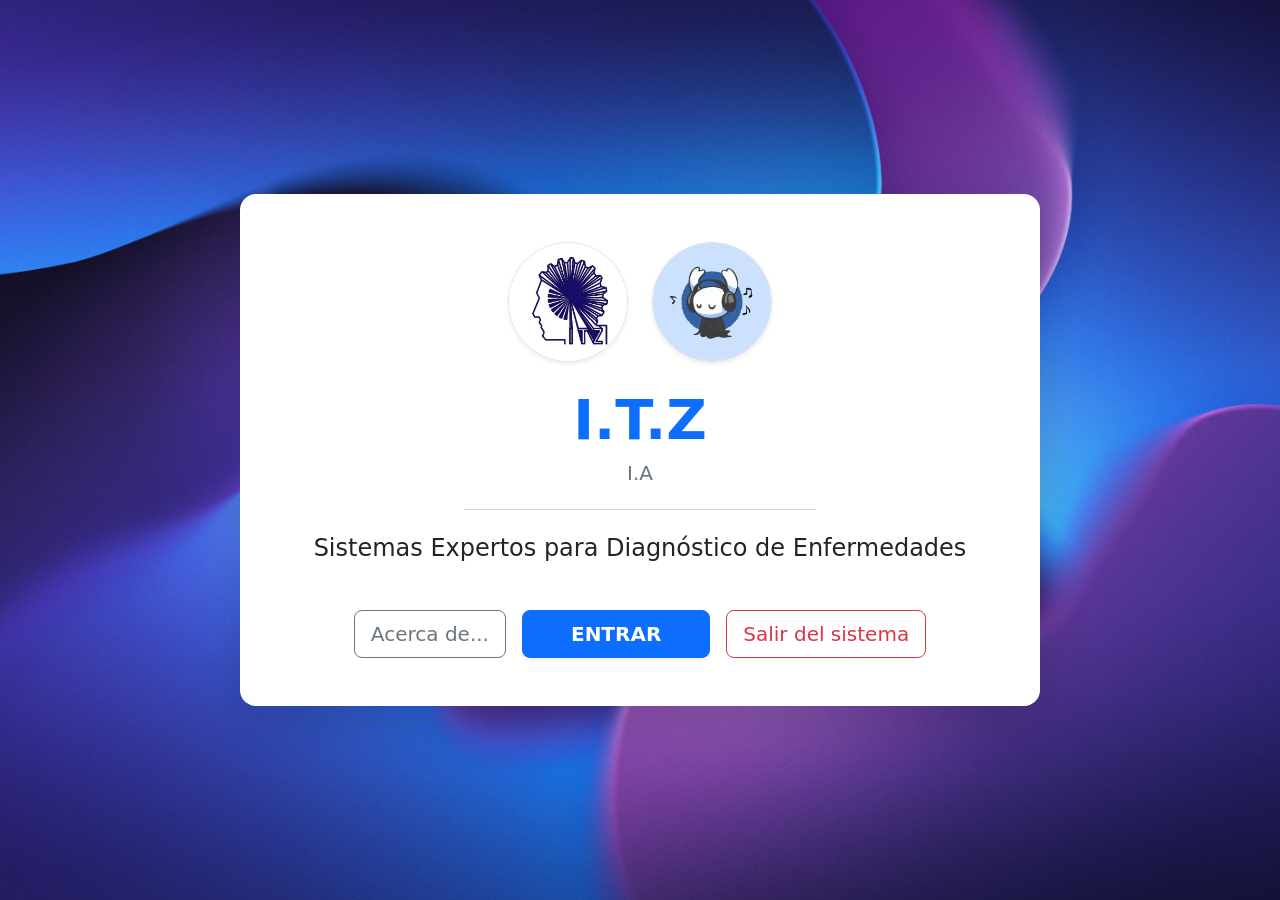
<file: index.html>
<!DOCTYPE html>
<html lang="es">
<head>
    <meta charset="UTF-8">
    <meta name="viewport" content="width=device-width, initial-scale=1.0">
    <title>Sistemas Expertos - I.T.Z</title>
    <link rel="icon" type="image/svg+xml" href="img/iconnnn.jpg" />
    <link href="https://cdn.jsdelivr.net/npm/bootstrap@5.3.3/dist/css/bootstrap.min.css" rel="stylesheet">
    <link rel="stylesheet" href="css/style.css">
</head>
<body class="bg-light d-flex align-items-center min-vh-100 py-5">

    <div class="container text-center bg-white p-5 rounded-4 shadow-lg" style="max-width: 800px;">
        
        <div class="d-flex justify-content-center gap-4 mb-4">
            <img src="img/logo.jpeg" alt="Logo I.T.Z" class="img-fluid rounded-circle shadow-sm border" style="width: 120px; height: 120px; object-fit: cover;">
            <img src="img/iconnnn.jpg" alt="Logo T.A" class="img-fluid rounded-circle shadow-sm border" style="width: 120px; height: 120px; object-fit: cover;">
        </div>

        <h1 class="display-4 fw-bold text-primary mb-2">I.T.Z</h1>
        <h2 class="h5 text-secondary mb-4 text-uppercase tracking-wide">I.A</h2>
        
        <hr class="w-50 mx-auto mb-4 text-muted">

        <h3 class="fs-4 fw-normal text-dark mb-5">Sistemas Expertos para Diagnóstico de Enfermedades</h3>

        <nav class="d-flex flex-column flex-md-row justify-content-center gap-3">
            <a href="acercDe.html" class="btn btn-outline-secondary btn-lg">Acerca de...</a>
            
            <a href="menuPrincipal.html" class="btn btn-primary btn-lg px-5 shadow-sm fw-bold">ENTRAR</a>
            
           <button onclick="window.location.href='https://google.com';" class="btn btn-outline-danger btn-lg">Salir del sistema</button>
        </nav>
    </div>

    <script src="https://cdn.jsdelivr.net/npm/bootstrap@5.3.3/dist/js/bootstrap.bundle.min.js"></script>
</body>
</html>
</file>
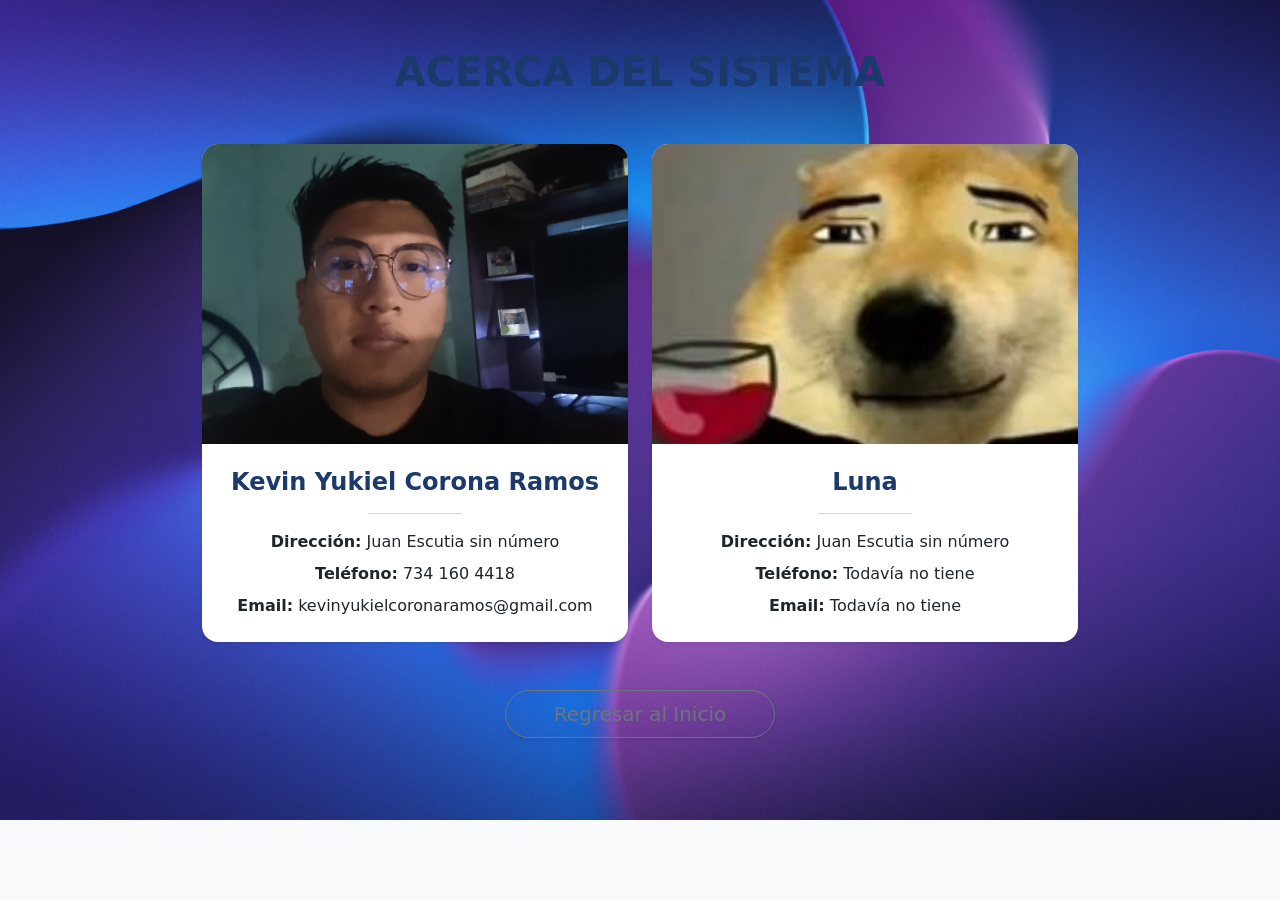
<file: acercDe.html>
<!DOCTYPE html>
<html lang="es">
<head>
    <meta charset="UTF-8">
    <meta name="viewport" content="width=device-width, initial-scale=1.0">
    <title>Acerca del Sistema</title>
    <link rel="icon" type="image/svg+xml" href="img/iconnnn.jpg" />
    <link href="https://cdn.jsdelivr.net/npm/bootstrap@5.3.3/dist/css/bootstrap.min.css" rel="stylesheet">
    <link rel="stylesheet" href="css/style.css">
    <style>
        .text-itz { color: #1b396a !important; }
        .bg-itz { background-color: #1b396a !important; color: white; }
    </style>
</head>
<body class="bg-light py-5">

    <div class="container" style="max-width: 900px;">
        <h1 class="text-center mb-5 text-itz fw-bold">ACERCA DEL SISTEMA</h1>

        <div class="row g-4 justify-content-center mb-5">
            
            <div class="col-md-6">
                <div class="card shadow-sm h-100 border-0 rounded-4 overflow-hidden">
                    <img src="img/profile.jpg" class="card-img-top" alt="Foto de Yukiel" style="height: 300px; object-fit: cover;">
                    <div class="card-body text-center p-4">
                        <h2 class="card-title h4 text-itz fw-bold">Kevin Yukiel Corona Ramos</h2>
                        <hr class="w-25 mx-auto my-3 text-muted">
                        <p class="card-text mb-2"><strong>Dirección:</strong> Juan Escutia sin número</p>
                        <p class="card-text mb-2"><strong>Teléfono:</strong> 734 160 4418</p>
                        <p class="card-text mb-0"><strong>Email:</strong> kevinyukielcoronaramos@gmail.com</p>
                    </div>
                </div>
            </div>

            <div class="col-md-6">
                <div class="card shadow-sm h-100 border-0 rounded-4 overflow-hidden">
                    <img src="img/perro.jpg" class="card-img-top" alt="Foto de Luna" style="height: 300px; object-fit: cover;">
                    <div class="card-body text-center p-4">
                        <h2 class="card-title h4 text-itz fw-bold">Luna</h2>
                        <hr class="w-25 mx-auto my-3 text-muted">
                        <p class="card-text mb-2"><strong>Dirección:</strong> Juan Escutia sin número</p>
                        <p class="card-text mb-2"><strong>Teléfono:</strong> Todavía no tiene</p>
                        <p class="card-text mb-0"><strong>Email:</strong> Todavía no tiene</p>
                    </div>
                </div>
            </div>

        </div>

        <nav class="text-center">
            <a href="index.html" class="btn btn-outline-secondary btn-lg px-5 shadow-sm rounded-pill">Regresar al Inicio</a>
        </nav>
    </div>

    <script src="https://cdn.jsdelivr.net/npm/bootstrap@5.3.3/dist/js/bootstrap.bundle.min.js"></script>
</body>
</html>
</file>
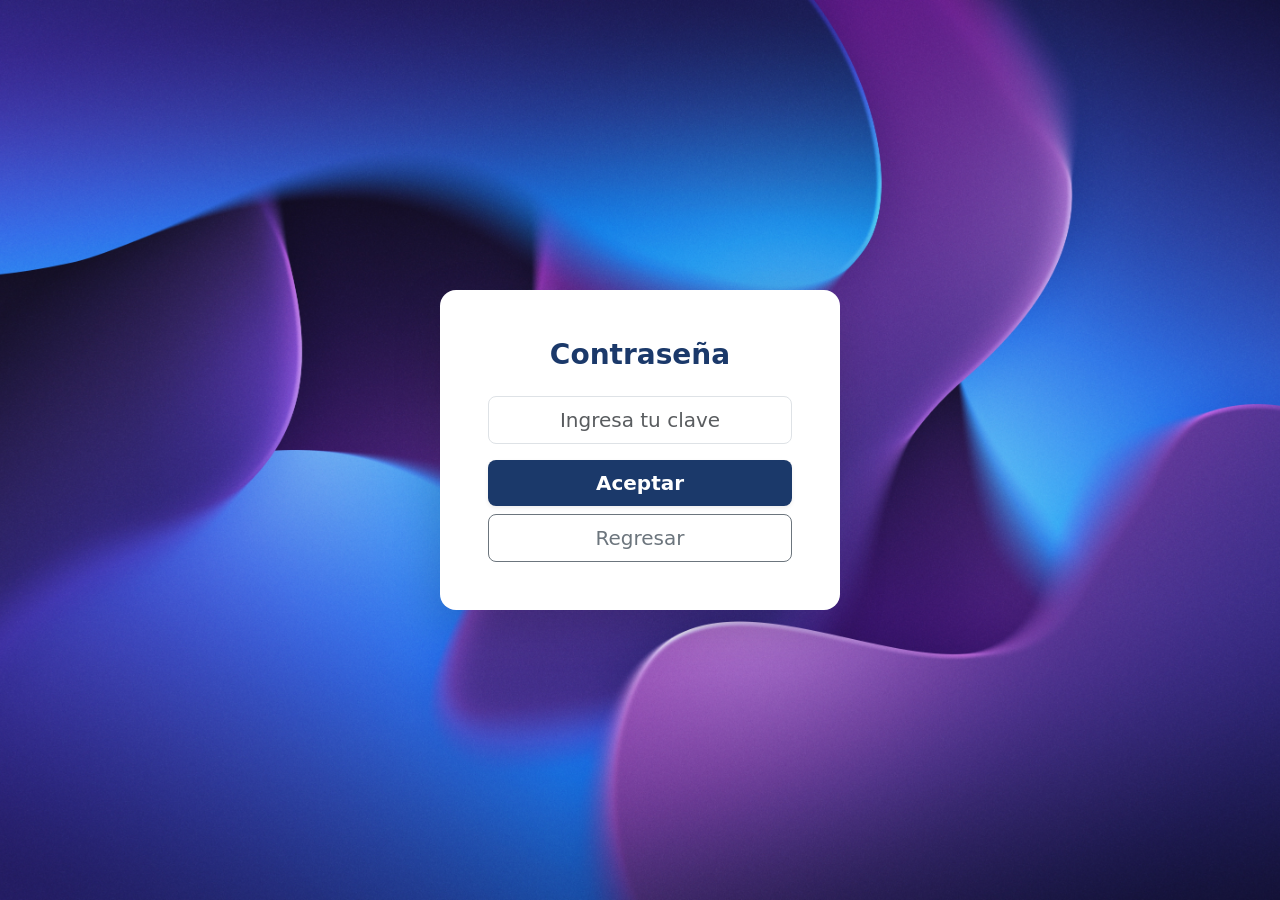
<file: interfasExpreto.html>
<!DOCTYPE html>
<html lang="es">
<head>
    <meta charset="UTF-8">
    <meta name="viewport" content="width=device-width, initial-scale=1.0">
    <title>Acceso</title>
    <link href="https://cdn.jsdelivr.net/npm/bootstrap@5.3.3/dist/css/bootstrap.min.css" rel="stylesheet">
    <link rel="icon" type="image/svg+xml" href="img/iconnnn.jpg" />
    <link rel="stylesheet" href="css/style.css">
    <style>
        .btn-itz { background-color: #1b396a; color: white; border: none; }
        .btn-itz:hover { background-color: #11264a; color: white; }
        .text-itz { color: #1b396a !important; }
    </style>
</head>
<body class="bg-light d-flex align-items-center justify-content-center min-vh-100">

    <div class="card p-5 shadow-lg border-0 rounded-4 text-center" style="max-width: 400px; width: 100%;">
        <h1 class="h3 mb-4 fw-bold text-itz">Contraseña</h1>
        
        <input type="password" id="inputPassword" class="form-control form-control-lg mb-3 text-center" placeholder="Ingresa tu clave">
        
        <p id="mensajeError" class="text-danger d-none small mb-3">Contraseña incorrecta, intenta de nuevo.</p>

        <button onclick="validar()" class="btn btn-itz btn-lg w-100 shadow-sm fw-bold">Aceptar</button>
        <a href="menuPrincipal.html" class="btn btn-outline-secondary btn-lg w-100 mt-2">Regresar</a>
    </div>

    <script>
        function validar() {
            let pass = document.getElementById("inputPassword").value;
            if (pass === "1234") {
                window.location.href = "interfasExpretoInicio.html";
            } else {
                document.getElementById("mensajeError").classList.remove("d-none");
            }
        }
    </script>
</body>
</html>
</file>
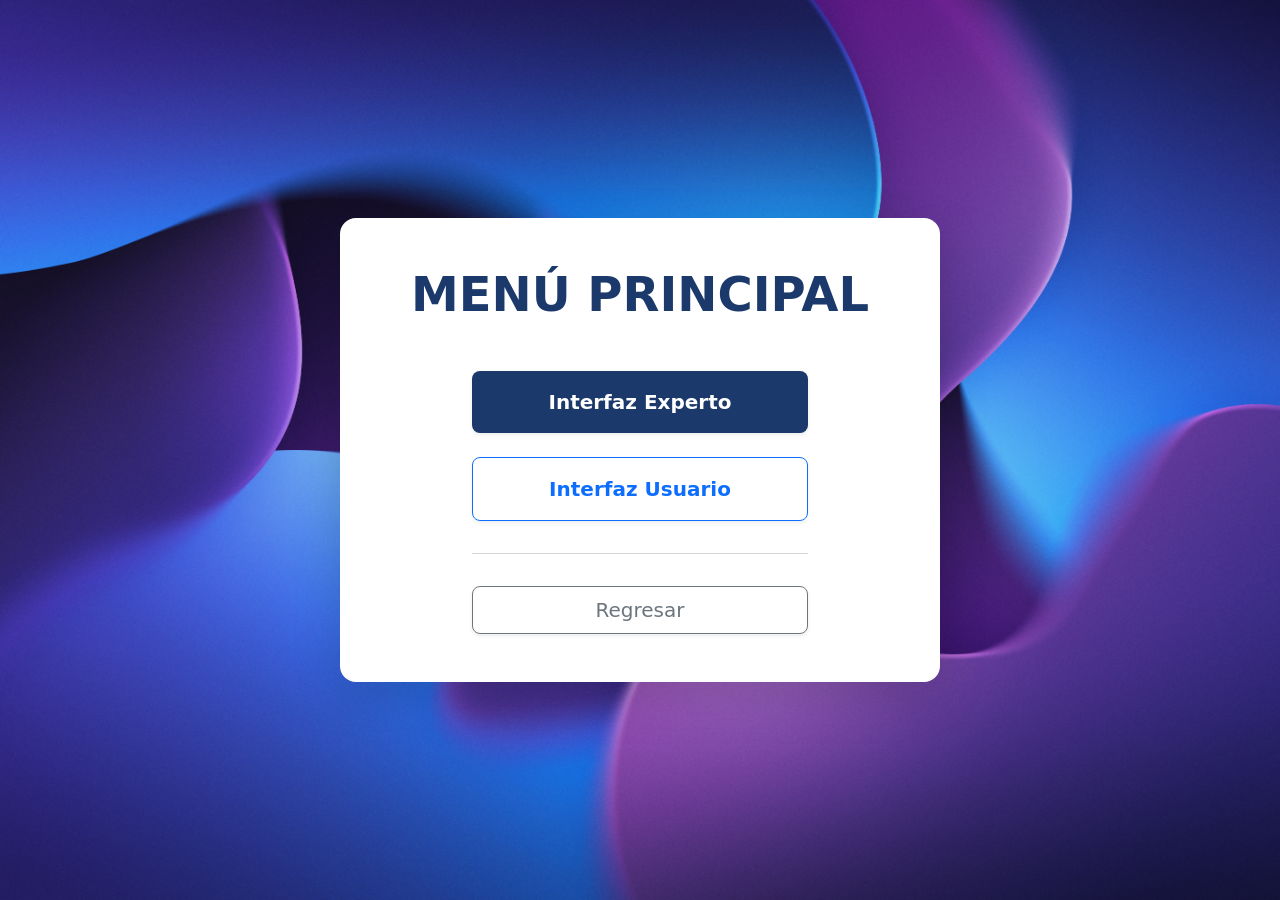
<file: menuPrincipal.html>
<!DOCTYPE html>
<html lang="es">
<head>
    <meta charset="UTF-8">
    <meta name="viewport" content="width=device-width, initial-scale=1.0">
    <title>Menú Principal</title>
    <link href="https://cdn.jsdelivr.net/npm/bootstrap@5.3.3/dist/css/bootstrap.min.css" rel="stylesheet">
    <link rel="icon" type="image/svg+xml" href="img/iconnnn.jpg" />
    <link rel="stylesheet" href="css/style.css">
    <style>
        .btn-itz { background-color: #1b396a; color: white; border: none; }
        .btn-itz:hover { background-color: #11264a; color: white; }
        .text-itz { color: #1b396a !important; }
    </style>
</head>
<body class="bg-light d-flex align-items-center min-vh-100 py-5">

    <div class="container text-center bg-white p-5 rounded-4 shadow-lg" style="max-width: 600px;">
        
        <h1 class="display-5 fw-bold text-itz mb-5">MENÚ PRINCIPAL</h1>

        <nav class="d-grid gap-4 col-md-8 mx-auto">
            <a href="interfasExpreto.html" class="btn btn-itz btn-lg shadow-sm py-3 fw-semibold">Interfaz Experto</a>
            <a href="#" class="btn btn-outline-primary btn-lg shadow-sm py-3 fw-semibold">Interfaz Usuario</a>
            
            <hr class="text-muted my-2">
            
            <a href="index.html" class="btn btn-outline-secondary btn-lg shadow-sm">Regresar</a>
        </nav>

    </div>

    <script src="https://cdn.jsdelivr.net/npm/bootstrap@5.3.3/dist/js/bootstrap.bundle.min.js"></script>
</body>
</html>
</file>
<file: css/style.css>
h1{
    text-align: center;
}

body {
    background: url("../img/index.jpeg") center / cover no-repeat;
}
</file>
